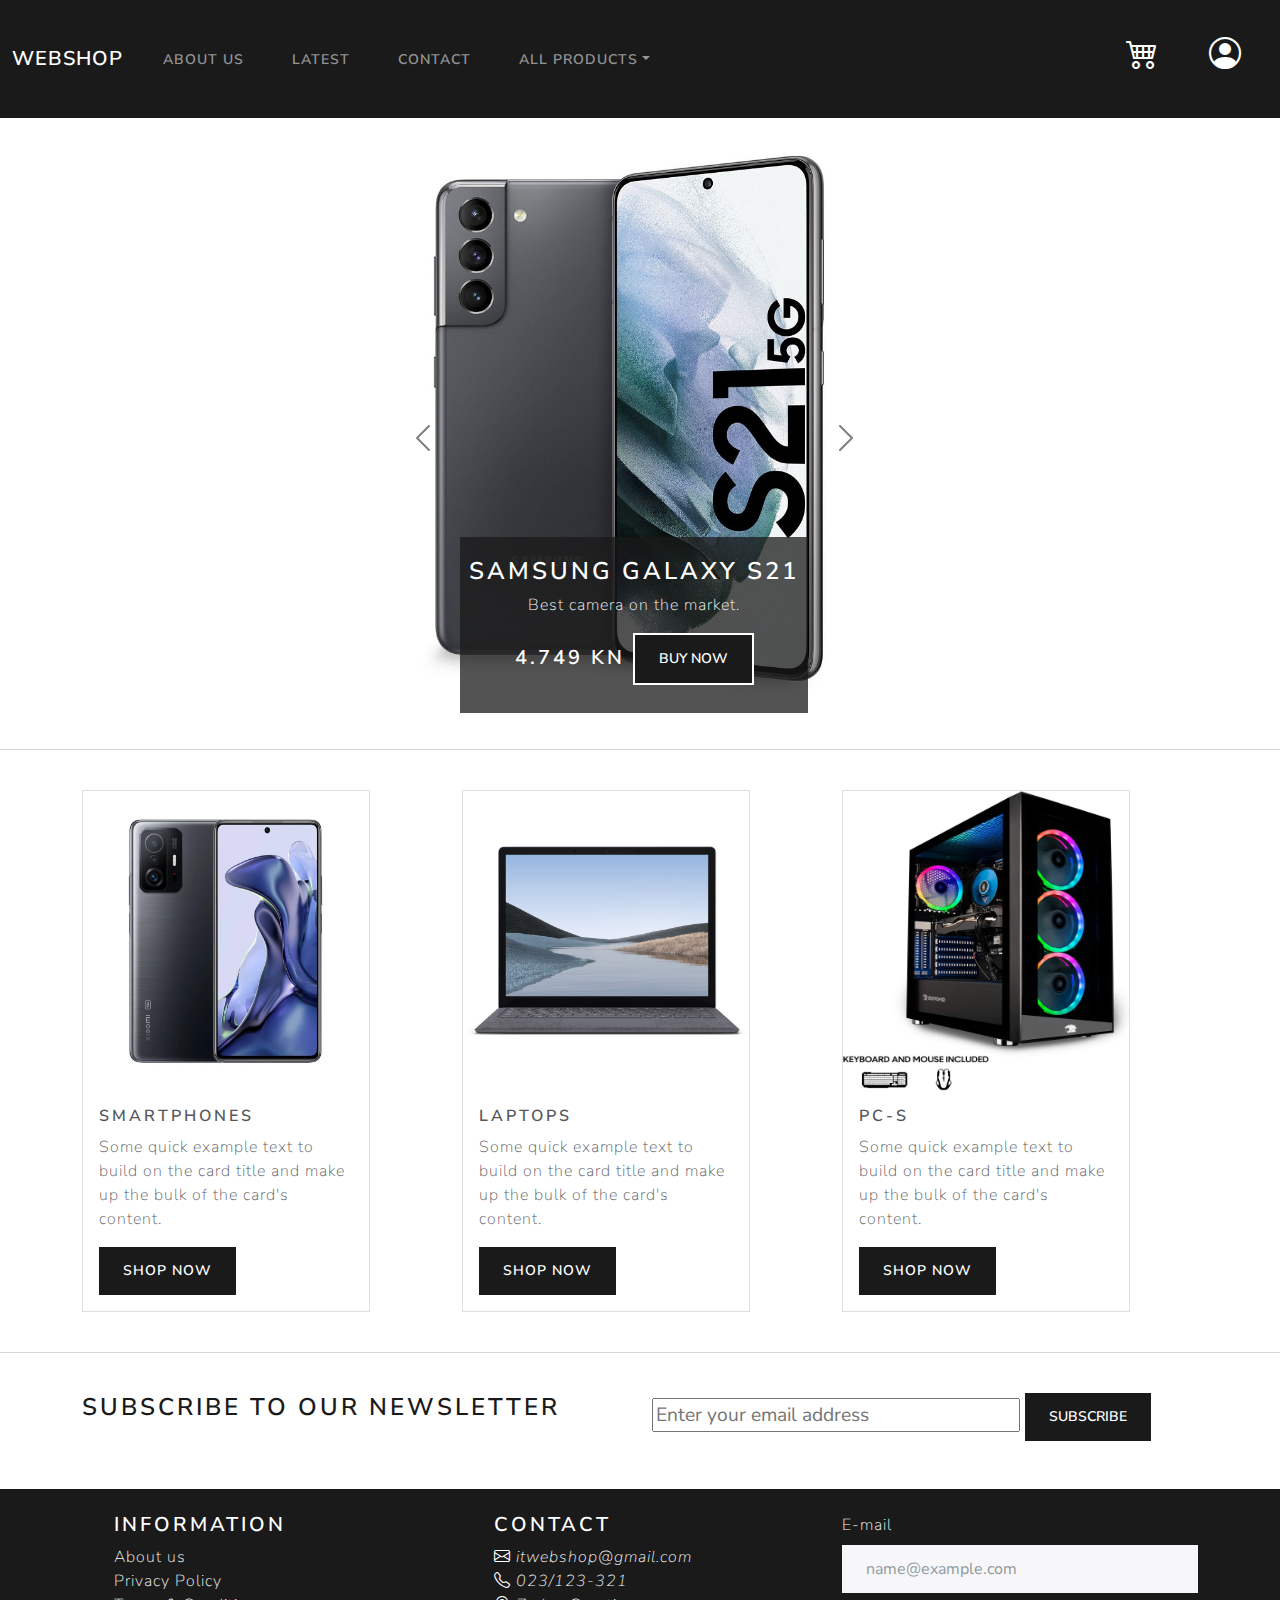
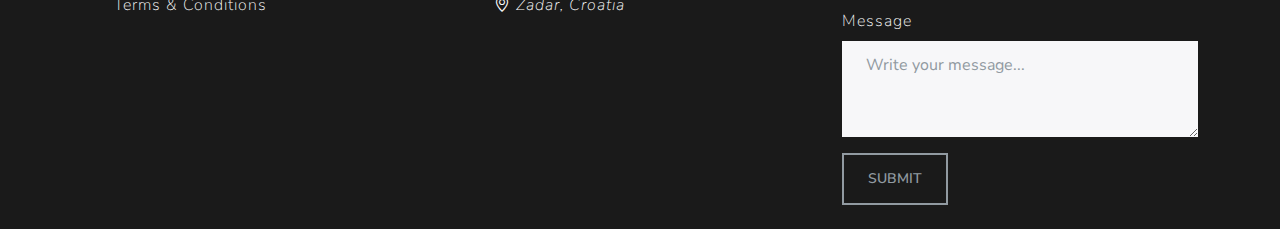
<file: index.html>
<!DOCTYPE html>
<html>
    <head>
    <meta charset="UTF-8">
    <meta http-equiv="X-UA-Compatible" content="IE=edge">
    <meta name="viewport" content="width=device-width, initial-scale=1.0">
    <meta name="keywords" content="html, css, javascript,">
    <link rel="stylesheet" href="bootstrap.min.css">
    <link rel="stylesheet" href="code.css">
    <link rel="stylesheet" href="https://cdnjs.cloudflare.com/ajax/libs/font-awesome/4.7.0/css/font-awesome.min.css">
    <link rel="stylesheet" href="https://cdn.jsdelivr.net/npm/bootstrap-icons@1.7.2/font/bootstrap-icons.css">
    <title>WEBSHOP</title>
    </head>
    <body>
      <nav class="navbar navbar-expand-lg navbar-dark bg-primary">
        <div class="container-fluid">
          <a class="navbar-brand" href="./index.html">WEBSHOP</a>
          <button class="navbar-toggler" type="button" data-bs-toggle="collapse" data-bs-target="#navbarColor01" aria-controls="navbarColor01" aria-expanded="false" aria-label="Toggle navigation">
            <span class="navbar-toggler-icon"></span>
          </button>
      
          <div class="collapse navbar-collapse" id="navbarColor01">
            <ul class="navbar-nav me-auto">
              <li class="nav-item">
                <a class="nav-link" href="./aboutus.html">About us
                </a>
              </li>
              <li class="nav-item">
                <a class="nav-link" href="./index.html#latest">Latest</a>
              </li>
              <li class="nav-item">
                <a class="nav-link" href="#contact">Contact</a>
              </li>
              <li class="nav-item dropdown">
                <a class="nav-link dropdown-toggle" data-bs-toggle="dropdown" href="#" role="button" aria-haspopup="true" aria-expanded="false">All products</a>
                <div class="dropdown-menu">
                  <a class="dropdown-item" href="./products.html#phones">Smartphones</a>
                  <a class="dropdown-item" href="./products.html#laptops">Laptops</a>
                  <a class="dropdown-item" href="./products.html#pc">PC-s</a>
              </li>
            </ul>
            <button type="button" class="btn btn-primary"><h1 class="nav_btn"><i class="bi bi-cart4 "></h1></i></button>
            <button type="button" class="btn btn-primary"><h1 class="nav_btn"><i class="bi bi-person-circle "></h1></i></button>
          </div>
        </div>
     </nav>

          <br>
          <div id="latest" class="container-fluid">
            <div class="row justify-content-md-center">
              <div class="col col-lg-3">
              </div>
              <div class="col-md-8">
                <div id="carouselExampleDark" class="carousel carousel-dark slide" data-bs-ride="carousel" style="width:60%; height: 60%;" >
                  <div class="carousel-inner">
                    <div class="carousel-item active" data-bs-interval="10000">
                      <img src="./pics/galaxy.jpg" class="d-block w-100" alt="...">
                      <div class="carousel-caption d-none d-md-block bg-primary bg-opacity-75">
                        <h3 style="color: white;">Samsung Galaxy S21</h3>
                        <p style="color: white;">Best camera on the market.</p>
                        <h4 style="color: white;">4.749 kn <input class="btn btn-primary  btn-outline-light" type="submit" value="BUY NOW"></h4>
                      </div>
                    </div>
                    <div class="carousel-item" data-bs-interval="2000">
                      <img src="./pics/rog.jpg" class="d-block w-100" alt="...">
                      <div class="carousel-caption d-none d-md-block bg-primary bg-opacity-75">
                        <h3 style="color: white;">Acer Predator Helios 300 PH315-53-502A</h3>
                        <p style="color: white;">Intel® Core ™ i5-10300H, NVIDIA GeForce RTX 2070, 16 GB RAM</p>

                        <h4 style="color: white;">10.099 kn <input class="btn btn-primary  btn-outline-light" type="submit" value="BUY NOW"></h4>
                    </div>
                  </div>
                  <button class="carousel-control-prev" type="button" data-bs-target="#carouselExampleDark" data-bs-slide="prev">
                    <span class="carousel-control-prev-icon" aria-hidden="true"></span>
                    <span class="visually-hidden">Previous</span>
                  </button>
                  <button class="carousel-control-next" type="button" data-bs-target="#carouselExampleDark" data-bs-slide="next">
                    <span class="carousel-control-next-icon" aria-hidden="true"></span>
                    <span class="visually-hidden">Next</span>
                  </button>
                </div>
              </div>
            </div>
          </div>
          </div>

          <hr>
          <br>

          <div class="container-xl">
            <div class="row">
              <div class="col">
                <div class="card" style="width: 18rem;">
                    <img src="./pics/smartphone.jpg" width="300" height="300" class="card-img-top" alt="...">
                    <div class="card-body">
                      <h5 class="card-title">SMARTPHONES</h5>
                      <p class="card-text">Some quick example text to build on the card title and make up the bulk of the card's content.</p>
                      <a href="./products.html#smartphones" class="btn btn-primary">SHOP NOW</a>
                    </div>
                  </div>
              </div>
              <div class="col">
                <div class="card" style="width: 18rem;">
                    <img src="./pics/laptop.jpg" width="300" height="300" class="card-img-top" alt="...">
                    <div class="card-body">
                      <h5 class="card-title">LAPTOPS</h5>
                      <p class="card-text">Some quick example text to build on the card title and make up the bulk of the card's content.</p>
                      <a href="./products.html#laptops" class="btn btn-primary">SHOP NOW</a>
                    </div>
                  </div>
              </div>
              <div class="col">
                <div class="card" style="width: 18rem;">
                    <img src="./pics/pc.jpg" width="300" height="300" class="card-img-top" alt="...">
                    <div class="card-body">
                      <h5 class="card-title">PC-s</h5>
                      <p class="card-text">Some quick example text to build on the card title and make up the bulk of the card's content.</p>
                      <a href="./products.html#pc" class="btn btn-primary">SHOP NOW</a>
                    </div>
                  </div>
              </div>
            </div>
          </div>

          <br>
          <hr>
          <br>

          <div class="container-md">
            <div class="row">
              <div class="col">
                <h3>Subscribe to our newsletter</h3>
              </div>
              <div class="col">
                <form action="#">
                    <input type="email" placeholder="Enter your email address" class="newsletter__email">
                    <button type="button" class="btn btn-primary">SUBSCRIBE</button>
                  </form>
              </div>
            </div>
          </div>

          <br>
          <br>

          <div id="contact" class="container-fluid bg-primary">
            <div class="container-md">
                <div class="row">
                  <div class="col">
                      <br>
                    <ul style="list-style-type: none;">
                        <li><h4 style="color: white">INFORMATION</46></li>
                        <li><a href="#" style="color: white;text-decoration: none;">About us</a></li>
                        <li><a href="#" style="color: white;text-decoration: none;">Privacy Policy</a></li>
                        <li><a href="#" style="color: white;text-decoration: none;">Terms & Conditions</a></li>
                    </ul>
                  </div>
                  <div class="col">
                      <br>
                    <ul style="list-style-type: none;">
                        <li><h4 style="color: white">CONTACT</46></li>
                        <li><i class="bi bi-envelope" style="color: white;"> itwebshop@gmail.com</i></li>
                        <li><i class="bi bi-telephone" style="color: white;"> 023/123-321</i></li>
                        <li><i class="bi bi-geo-alt" style="color: white;"> Zadar, Croatia</i></li>
                    </ul>

                  </div>
                  <div class="col">
                    <br>
                    <div class="mb-3">
                      <label for="exampleFormControlInput1" class="form-label" style="color: white;">E-mail</label>
                      <input type="email" class="form-control" id="exampleFormControlInput1" placeholder="name@example.com">
                    </div>
                    <div class="mb-3">
                      <label for="exampleFormControlTextarea1" class="form-label" style="color: white;">Message</label>
                      <textarea class="form-control" id="exampleFormControlTextarea1" rows="3" placeholder="Write your message..."></textarea>
                    </div>
                    <input class="btn btn-outline-secondary btn-outline-primary" type="submit" value="Submit">
                  </div>
                </div>
              </div>
              <br>
          </div>

          <script src="https://cdn.jsdelivr.net/npm/bootstrap@5.1.3/dist/js/bootstrap.bundle.min.js" integrity="sha384-ka7Sk0Gln4gmtz2MlQnikT1wXgYsOg+OMhuP+IlRH9sENBO0LRn5q+8nbTov4+1p" crossorigin="anonymous"></script>
    </body>
</html>
</file>
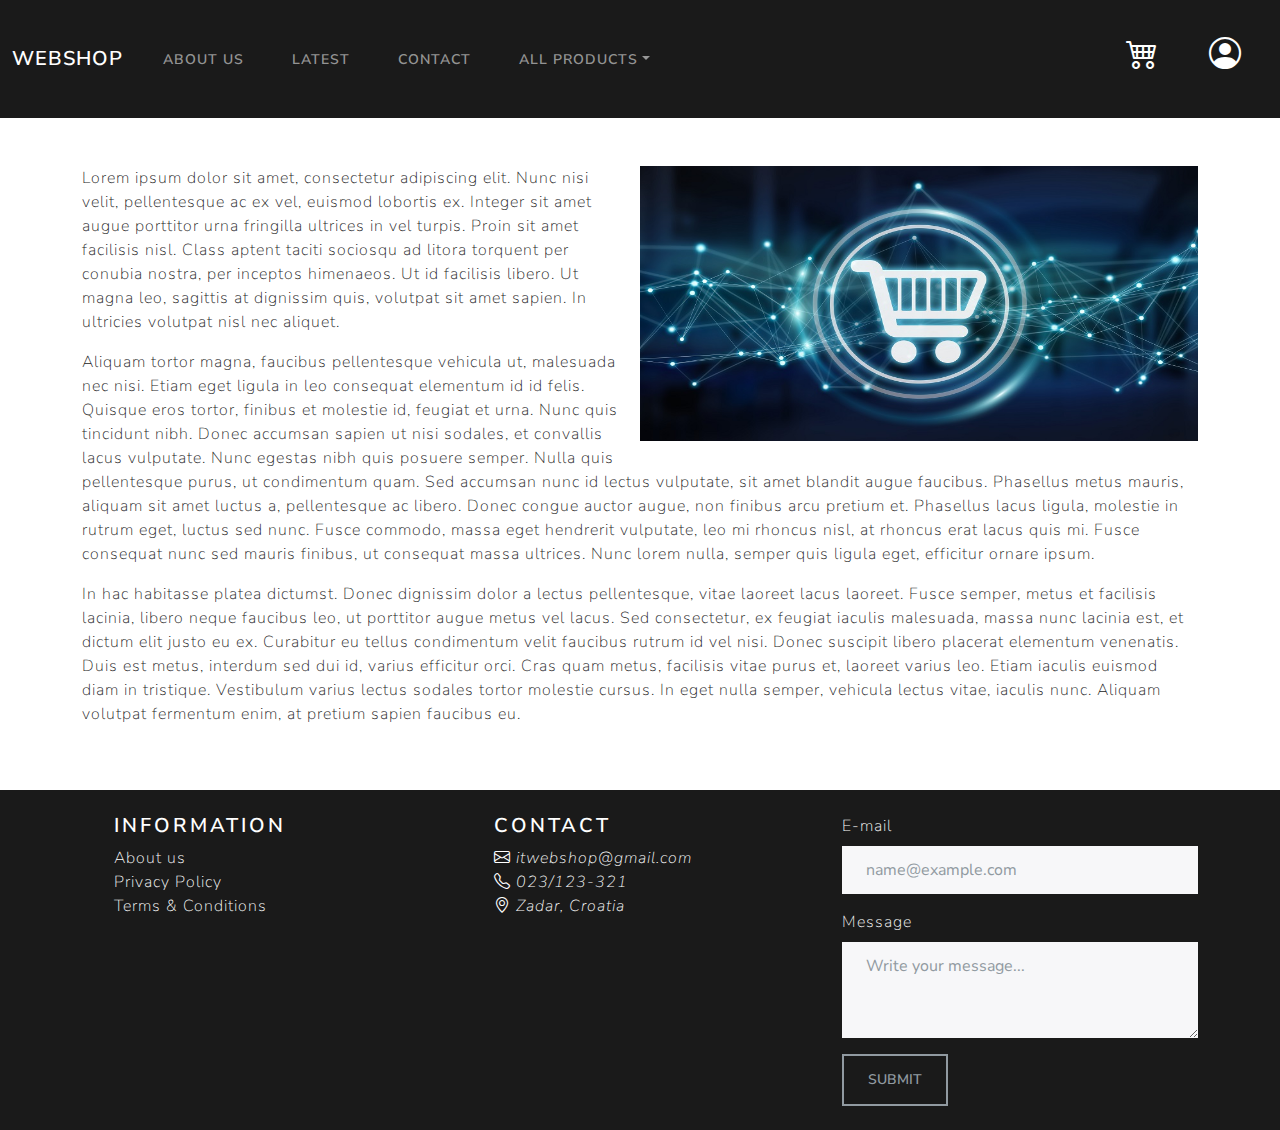
<file: aboutus.html>
<!DOCTYPE html>
<html>
    <head>
    <meta charset="UTF-8">
    <meta http-equiv="X-UA-Compatible" content="IE=edge">
    <meta name="viewport" content="width=device-width, initial-scale=1.0">
    <meta name="keywords" content="html, css, javascript,">
    <link rel="stylesheet" href="bootstrap.min.css">
    <link rel="stylesheet" href="code.css">
    <link rel="stylesheet" href="https://cdnjs.cloudflare.com/ajax/libs/font-awesome/4.7.0/css/font-awesome.min.css">
    <link rel="stylesheet" href="https://cdn.jsdelivr.net/npm/bootstrap-icons@1.7.2/font/bootstrap-icons.css">
    <title>WEBSHOP</title>
    </head>
    <body>
        <nav class="navbar navbar-expand-lg navbar-dark bg-primary">
            <div class="container-fluid">
              <a class="navbar-brand" href="./index.html">WEBSHOP</a>
              <button class="navbar-toggler" type="button" data-bs-toggle="collapse" data-bs-target="#navbarColor01" aria-controls="navbarColor01" aria-expanded="false" aria-label="Toggle navigation">
                <span class="navbar-toggler-icon"></span>
              </button>
          
              <div class="collapse navbar-collapse" id="navbarColor01">
                <ul class="navbar-nav me-auto">
                  <li class="nav-item">
                    <a class="nav-link" href="./aboutus.html">About us
                    </a>
                  </li>
                  <li class="nav-item">
                    <a class="nav-link" href="./index.html#latest">Latest</a>
                  </li>
                  <li class="nav-item">
                    <a class="nav-link" href="#contact">Contact</a>
                  </li>
                  <li class="nav-item dropdown">
                    <a class="nav-link dropdown-toggle" data-bs-toggle="dropdown" href="#" role="button" aria-haspopup="true" aria-expanded="false">All products</a>
                    <div class="dropdown-menu">
                      <a class="dropdown-item" href="./products.html#phones">Smartphones</a>
                      <a class="dropdown-item" href="./products.html#laptops">Laptops</a>
                      <a class="dropdown-item" href="./products.html#pc">PC-s</a>
                  </li>
                </ul>
                <button type="button" class="btn btn-primary"><h1 class="nav_btn"><i class="bi bi-cart4 "></h1></i></button>
                <button type="button" class="btn btn-primary"><h1 class="nav_btn"><i class="bi bi-person-circle "></h1></i></button>
              </div>
            </div>
         </nav>


          <br>
          <br>
          
          <div class="container-xl text-primary">
            <div class="clearfix">
                <img src="./pics/webshop.jpg" height="275px" class="col-md-6 float-md-end mb-3 ms-md-3" alt="...">
              
                <p>
                    Lorem ipsum dolor sit amet, consectetur adipiscing elit. Nunc nisi velit, pellentesque ac ex vel, euismod lobortis ex. Integer sit amet augue porttitor urna fringilla ultrices in vel turpis. Proin sit amet facilisis nisl. Class aptent taciti sociosqu ad litora torquent per conubia nostra, per inceptos himenaeos. Ut id facilisis libero. Ut magna leo, sagittis at dignissim quis, volutpat sit amet sapien. In ultricies volutpat nisl nec aliquet.
                </p>
              
                <p>
                    Aliquam tortor magna, faucibus pellentesque vehicula ut, malesuada nec nisi. Etiam eget ligula in leo consequat elementum id id felis. Quisque eros tortor, finibus et molestie id, feugiat et urna. Nunc quis tincidunt nibh. Donec accumsan sapien ut nisi sodales, et convallis lacus vulputate. Nunc egestas nibh quis posuere semper. Nulla quis pellentesque purus, ut condimentum quam. Sed accumsan nunc id lectus vulputate, sit amet blandit augue faucibus. Phasellus metus mauris, aliquam sit amet luctus a, pellentesque ac libero. Donec congue auctor augue, non finibus arcu pretium et. Phasellus lacus ligula, molestie in rutrum eget, luctus sed nunc. Fusce commodo, massa eget hendrerit vulputate, leo mi rhoncus nisl, at rhoncus erat lacus quis mi. Fusce consequat nunc sed mauris finibus, ut consequat massa ultrices. Nunc lorem nulla, semper quis ligula eget, efficitur ornare ipsum.
                </p>
              
                <p>
                    In hac habitasse platea dictumst. Donec dignissim dolor a lectus pellentesque, vitae laoreet lacus laoreet. Fusce semper, metus et facilisis lacinia, libero neque faucibus leo, ut porttitor augue metus vel lacus. Sed consectetur, ex feugiat iaculis malesuada, massa nunc lacinia est, et dictum elit justo eu ex. Curabitur eu tellus condimentum velit faucibus rutrum id vel nisi. Donec suscipit libero placerat elementum venenatis. Duis est metus, interdum sed dui id, varius efficitur orci. Cras quam metus, facilisis vitae purus et, laoreet varius leo. Etiam iaculis euismod diam in tristique. Vestibulum varius lectus sodales tortor molestie cursus. In eget nulla semper, vehicula lectus vitae, iaculis nunc. Aliquam volutpat fermentum enim, at pretium sapien faucibus eu.
                </p>
              </div>
          </div>

          <br>
          <br>

          <div id="contact" class="container-fluid bg-primary">
            <div class="container-md">
                <div class="row">
                  <div class="col">
                      <br>
                    <ul style="list-style-type: none;">
                        <li><h4 style="color: white">INFORMATION</46></li>
                        <li><a href="#" style="color: white;text-decoration: none;">About us</a></li>
                        <li><a href="#" style="color: white;text-decoration: none;">Privacy Policy</a></li>
                        <li><a href="#" style="color: white;text-decoration: none;">Terms & Conditions</a></li>
                    </ul>
                  </div>
                  <div class="col">
                      <br>
                    <ul style="list-style-type: none;">
                        <li><h4 style="color: white">CONTACT</46></li>
                        <li><i class="bi bi-envelope" style="color: white;"> itwebshop@gmail.com</i></li>
                        <li><i class="bi bi-telephone" style="color: white;"> 023/123-321</i></li>
                        <li><i class="bi bi-geo-alt" style="color: white;"> Zadar, Croatia</i></li>
                    </ul>

                  </div>
                  <div class="col">
                    <br>
                    <div class="mb-3">
                      <label for="exampleFormControlInput1" class="form-label" style="color: white;">E-mail</label>
                      <input type="email" class="form-control" id="exampleFormControlInput1" placeholder="name@example.com">
                    </div>
                    <div class="mb-3">
                        <label for="exampleFormControlTextarea1" class="form-label" style="color: white;">Message</label>
                        <textarea class="form-control" id="exampleFormControlTextarea1" rows="3" placeholder="Write your message..."></textarea>
                    </div>
                    <input class="btn btn-outline-secondary btn-outline-primary" type="submit" value="Submit">
                  </div>
                </div>
              </div>
              <br>
          </div>

          <script src="https://cdn.jsdelivr.net/npm/bootstrap@5.1.3/dist/js/bootstrap.bundle.min.js" integrity="sha384-ka7Sk0Gln4gmtz2MlQnikT1wXgYsOg+OMhuP+IlRH9sENBO0LRn5q+8nbTov4+1p" crossorigin="anonymous"></script>
    </body>
</html>
</file>
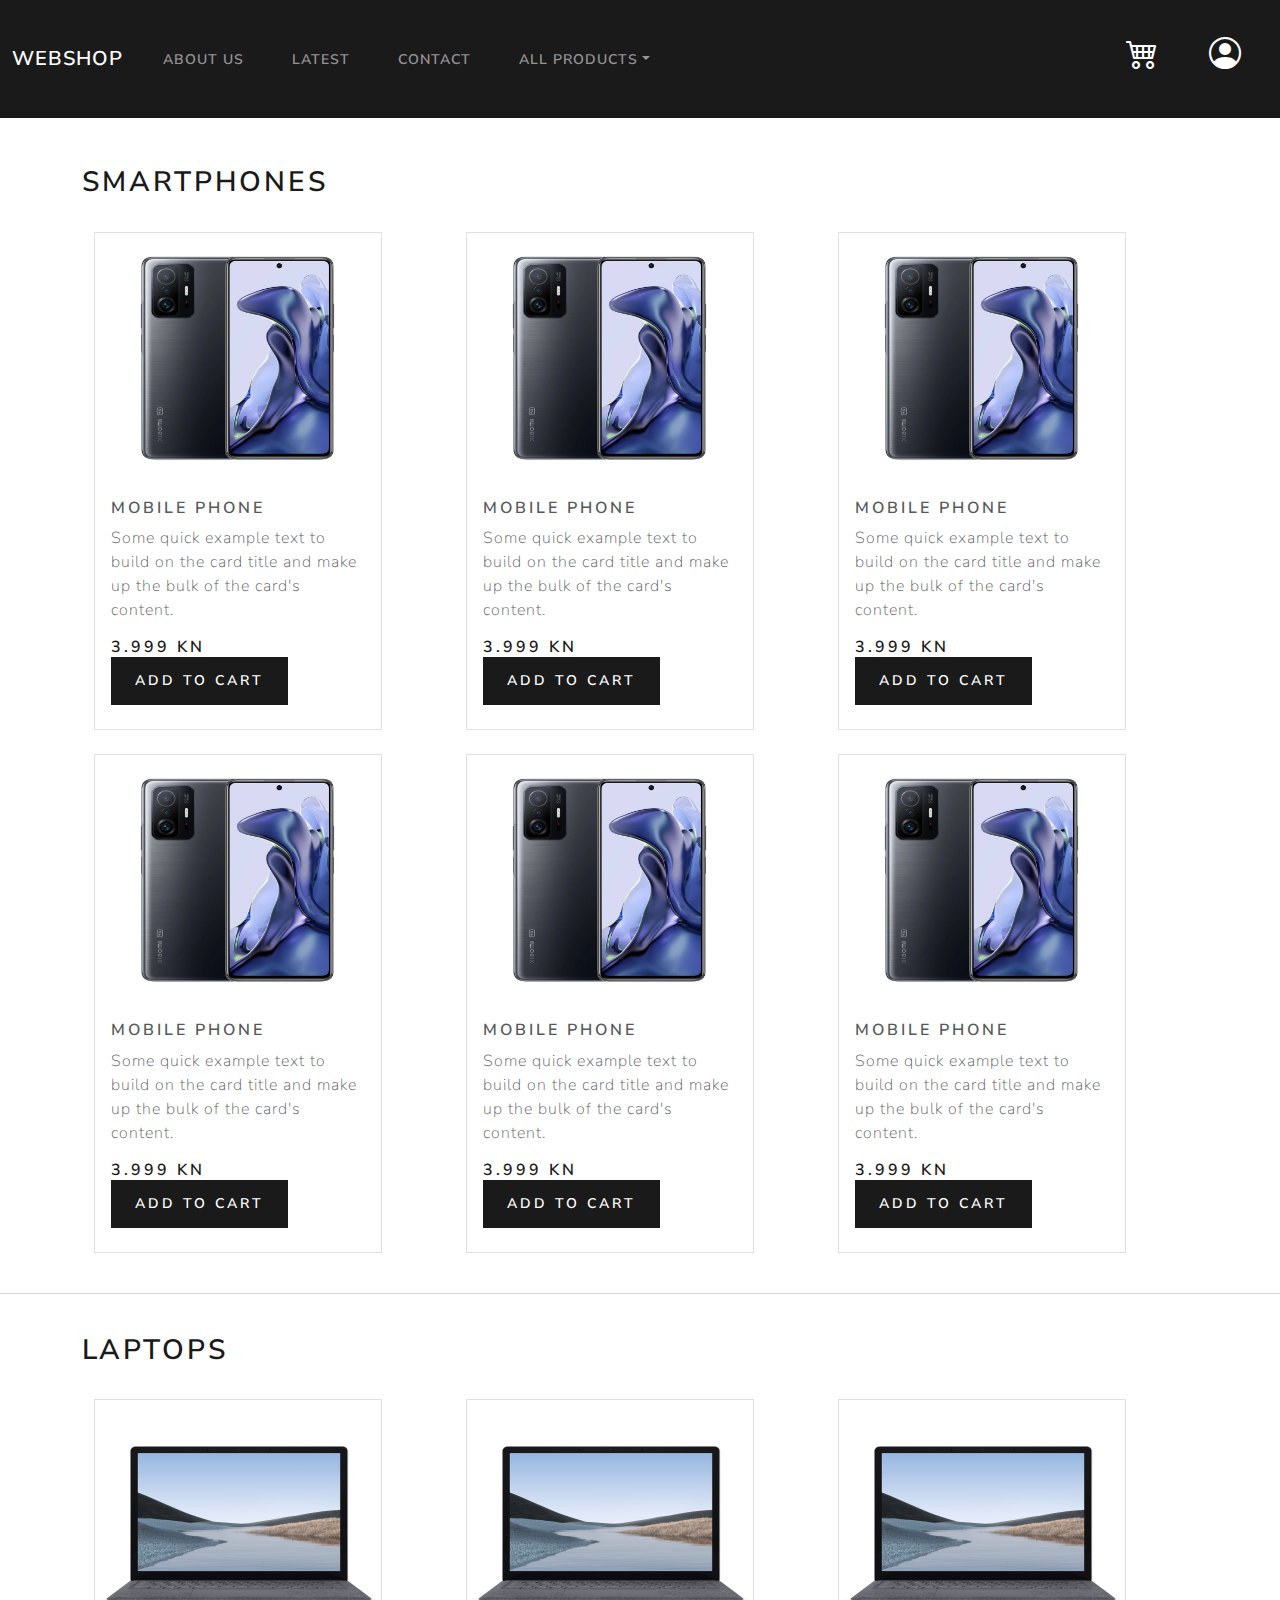
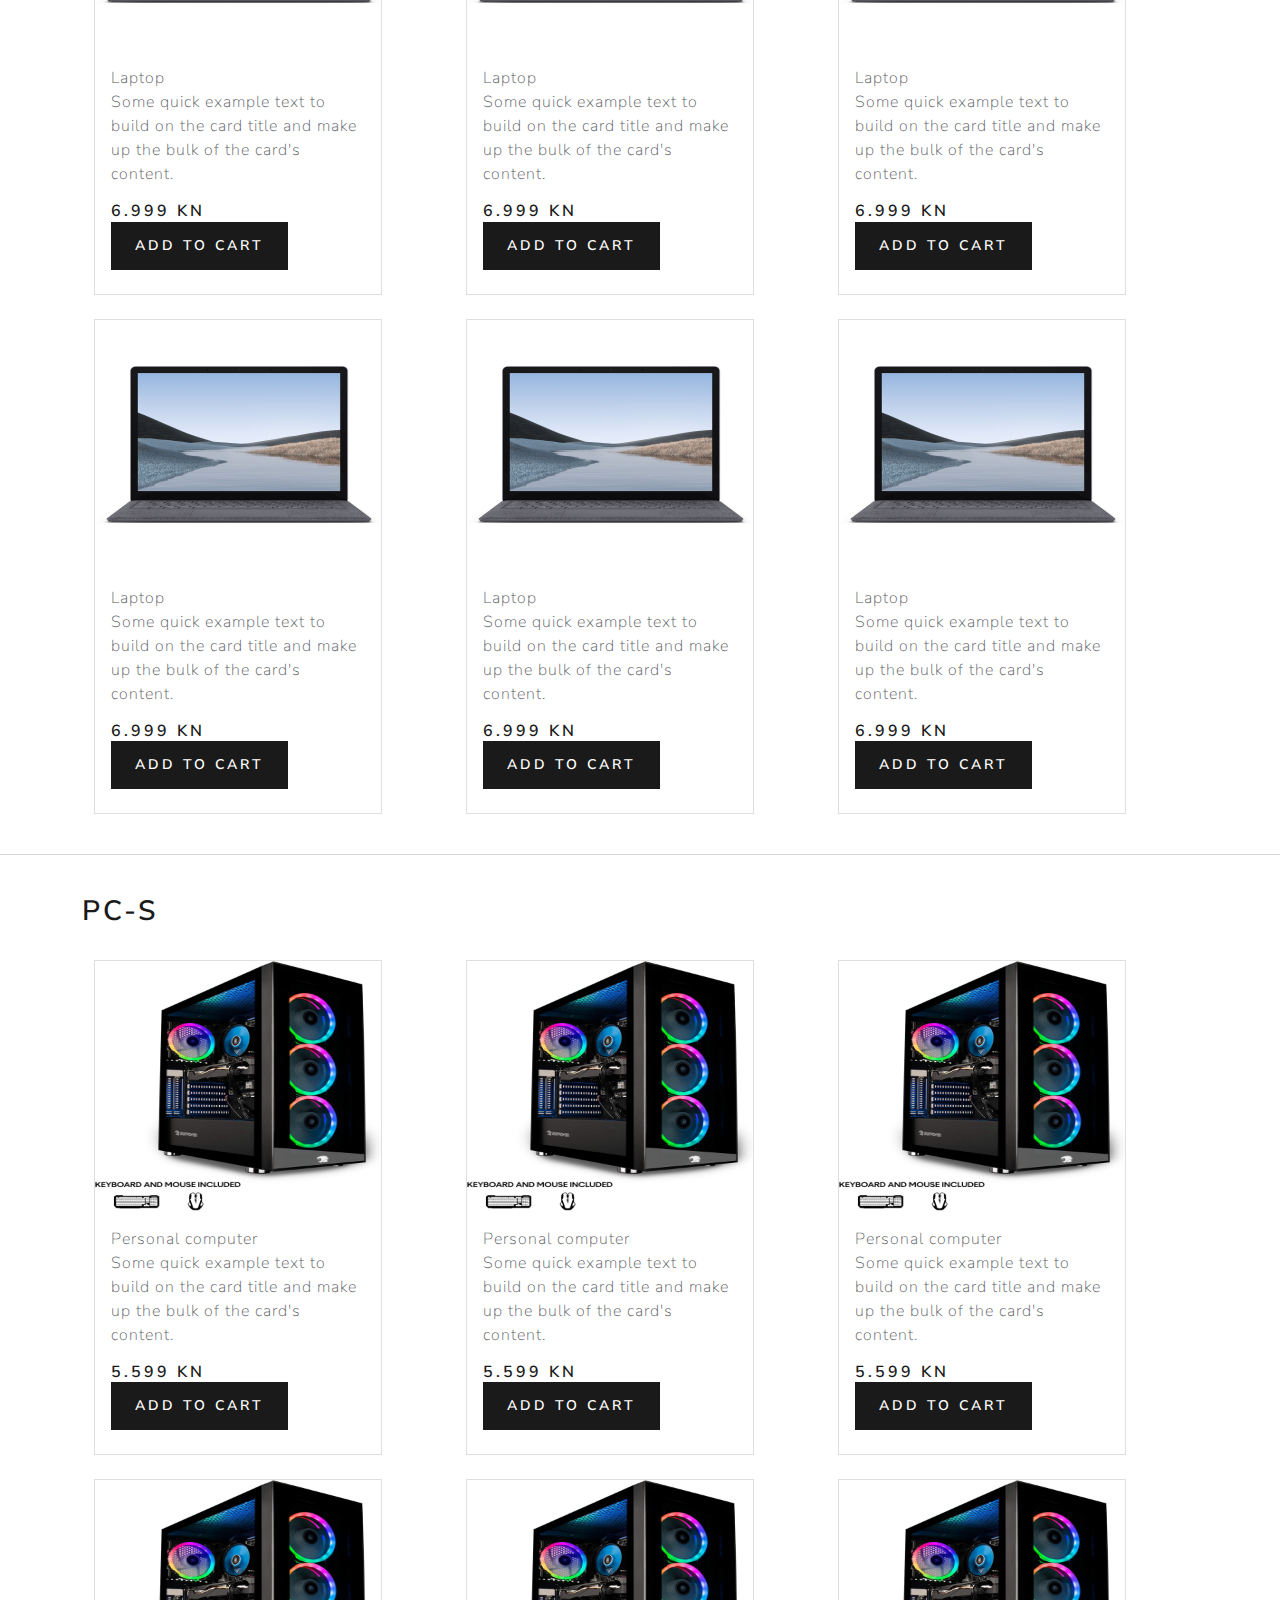
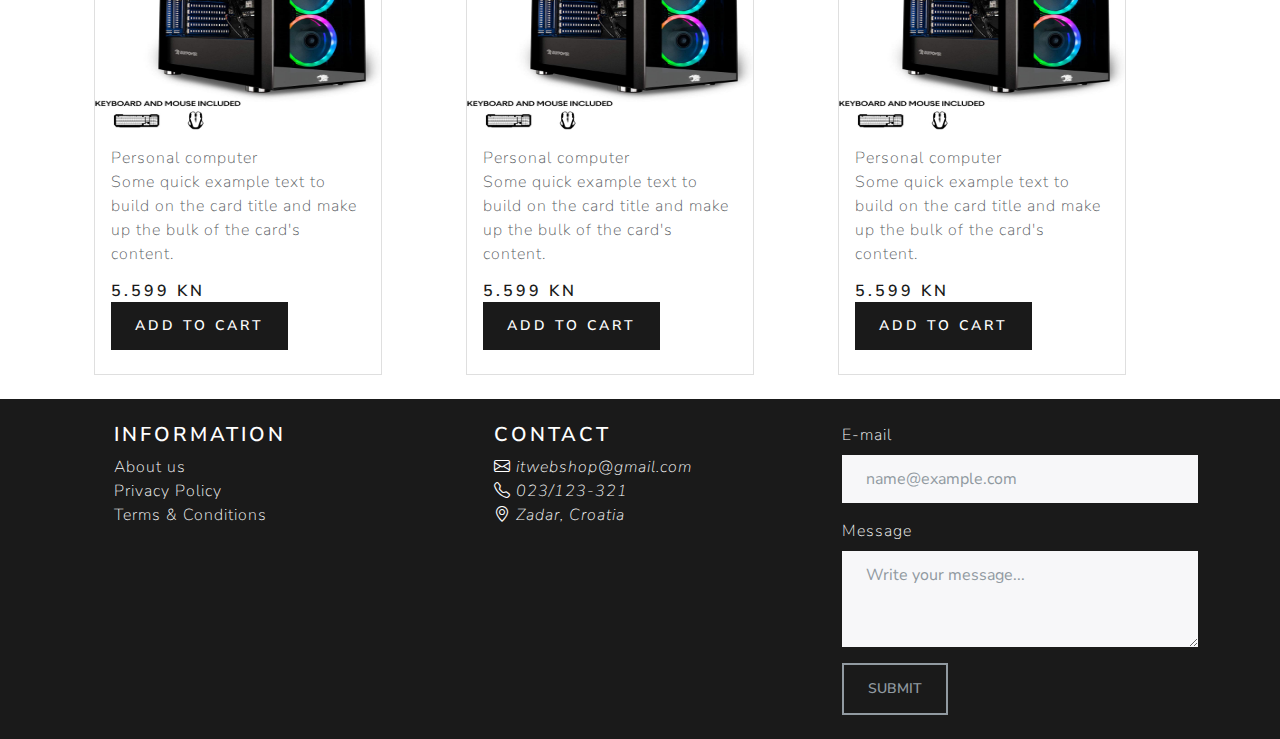
<file: products.html>
<!DOCTYPE html>
<html>
    <head>
    <meta charset="UTF-8">
    <meta http-equiv="X-UA-Compatible" content="IE=edge">
    <meta name="viewport" content="width=device-width, initial-scale=1.0">
    <meta name="keywords" content="html, css, javascript,">
    <link rel="stylesheet" href="bootstrap.min.css">
    <link rel="stylesheet" href="code.css">
    <link rel="stylesheet" href="https://cdnjs.cloudflare.com/ajax/libs/font-awesome/4.7.0/css/font-awesome.min.css">
    <link rel="stylesheet" href="https://cdn.jsdelivr.net/npm/bootstrap-icons@1.7.2/font/bootstrap-icons.css">
    <title>WEBSHOP</title>
    </head>
    <body>
        <nav class="navbar navbar-expand-lg navbar-dark bg-primary">
            <div class="container-fluid">
              <a class="navbar-brand" href="./index.html">WEBSHOP</a>
              <button class="navbar-toggler" type="button" data-bs-toggle="collapse" data-bs-target="#navbarColor01" aria-controls="navbarColor01" aria-expanded="false" aria-label="Toggle navigation">
                <span class="navbar-toggler-icon"></span>
              </button>
          
              <div class="collapse navbar-collapse" id="navbarColor01">
                <ul class="navbar-nav me-auto">
                  <li class="nav-item">
                    <a class="nav-link" href="./aboutus.html">About us
                    </a>
                  </li>
                  <li class="nav-item">
                    <a class="nav-link" href="./index.html#latest">Latest</a>
                  </li>
                  <li class="nav-item">
                    <a class="nav-link" href="#contact">Contact</a>
                  </li>
                  <li class="nav-item dropdown">
                    <a class="nav-link dropdown-toggle" data-bs-toggle="dropdown" href="#" role="button" aria-haspopup="true" aria-expanded="false">All products</a>
                    <div class="dropdown-menu">
                      <a class="dropdown-item" href="./products.html#phones">Smartphones</a>
                      <a class="dropdown-item" href="./products.html#laptops">Laptops</a>
                      <a class="dropdown-item" href="./products.html#pc">PC-s</a>
                  </li>
                </ul>
                <button type="button" class="btn btn-primary"><h1 class="nav_btn"><i class="bi bi-cart4 "></h1></i></button>
                <button type="button" class="btn btn-primary"><h1 class="nav_btn"><i class="bi bi-person-circle "></h1></i></button>
              </div>
            </div>
         </nav>


          <br>
          <br>
          <div class="container-xl">
              <h2 id="phones">SMARTPHONES</h2>
              <br>
              <div class="container">
                <div class="row">
                  <div class="col">
                    <div class="card" style="width: 18rem;">
                        <img src="./pics/smartphone.jpg" width="200" height="250" class="card-img-top" alt="...">
                        <div class="card-body">
                          <h5 class="card-title">Mobile phone</h5>
                          <p class="card-text">Some quick example text to build on the card title and make up the bulk of the card's content.</p>
                          <h5>3.999 kn <a href="#" class="btn btn-primary">Add to cart</a></h5>
                        </div>
                      </div>
                  </div>
                  <div class="col">
                    <div class="card" style="width: 18rem;">
                        <img src="./pics/smartphone.jpg" width="200" height="250" class="card-img-top" alt="...">
                        <div class="card-body">
                          <h5 class="card-title">Mobile phone</h5>
                          <p class="card-text">Some quick example text to build on the card title and make up the bulk of the card's content.</p>
                          <h5>3.999 kn <a href="#" class="btn btn-primary">Add to cart</a></h5>
                        </div>
                      </div>
                  </div>
                  <div class="col">
                    <div class="card" style="width: 18rem;">
                        <img src="./pics/smartphone.jpg" width="200" height="250" class="card-img-top" alt="...">
                        <div class="card-body">
                          <h5 class="card-title">Mobile phone</h5>
                          <p class="card-text">Some quick example text to build on the card title and make up the bulk of the card's content.</p>
                          <h5>3.999 kn <a href="#" class="btn btn-primary">Add to cart</a></h5>
                        </div>
                      </div>
                  </div>
                </div>
              </div>
              <br>
              <div class="container">
                <div class="row">
                  <div class="col">
                    <div class="card" style="width: 18rem;">
                        <img src="./pics/smartphone.jpg" width="200" height="250" class="card-img-top" alt="...">
                        <div class="card-body">
                          <h5 class="card-title">Mobile phone</h5>
                          <p class="card-text">Some quick example text to build on the card title and make up the bulk of the card's content.</p>
                          <h5>3.999 kn <a href="#" class="btn btn-primary">Add to cart</a></h5>
                        </div>
                      </div>
                  </div>
                  <div class="col">
                    <div class="card" style="width: 18rem;">
                        <img src="./pics/smartphone.jpg" width="200" height="250" class="card-img-top" alt="...">
                        <div class="card-body">
                          <h5 class="card-title">Mobile phone</h5>
                          <p class="card-text">Some quick example text to build on the card title and make up the bulk of the card's content.</p>
                          <h5>3.999 kn <a href="#" class="btn btn-primary">Add to cart</a></h5>
                        </div>
                      </div>
                  </div>
                  <div class="col">
                    <div class="card" style="width: 18rem;">
                        <img src="./pics/smartphone.jpg" width="200" height="250" class="card-img-top" alt="...">
                        <div class="card-body">
                          <h5 class="card-title">Mobile phone</h5>
                          <p class="card-text">Some quick example text to build on the card title and make up the bulk of the card's content.</p>
                          <h5>3.999 kn <a href="#" class="btn btn-primary">Add to cart</a></h5>
                        </div>
                      </div>
                  </div>
                </div>
              </div>
          </div>

          <br>
          <hr>
          <br>

          <div class="container-xl">
            <h2 id="laptops">LAPTOPS</h2>
            <br>
            <div class="container">
              <div class="row">
                <div class="col">
                  <div class="card" style="width: 18rem;">
                      <img src="./pics/laptop.jpg" width="200" height="250" class="card-img-top" alt="...">
                      <div class="card-body">Laptop</h5>
                        <p class="card-text">Some quick example text to build on the card title and make up the bulk of the card's content.</p>
                        <h5>6.999 kn <a href="#" class="btn btn-primary">Add to cart</a></h5>
                      </div>
                    </div>
                </div>
                <div class="col">
                    <div class="card" style="width: 18rem;">
                        <img src="./pics/laptop.jpg" width="200" height="250" class="card-img-top" alt="...">
                        <div class="card-body">Laptop</h5>
                          <p class="card-text">Some quick example text to build on the card title and make up the bulk of the card's content.</p>
                          <h5>6.999 kn <a href="#" class="btn btn-primary">Add to cart</a></h5>
                        </div>
                      </div>
                </div>
                <div class="col">
                    <div class="card" style="width: 18rem;">
                        <img src="./pics/laptop.jpg" width="200" height="250" class="card-img-top" alt="...">
                        <div class="card-body">Laptop</h5>
                          <p class="card-text">Some quick example text to build on the card title and make up the bulk of the card's content.</p>
                          <h5>6.999 kn <a href="#" class="btn btn-primary">Add to cart</a></h5>
                        </div>
                      </div>
                </div>
              </div>
            </div>
            <br>
            <div class="container">
              <div class="row">
                <div class="col">
                    <div class="card" style="width: 18rem;">
                        <img src="./pics/laptop.jpg" width="200" height="250" class="card-img-top" alt="...">
                        <div class="card-body">Laptop</h5>
                          <p class="card-text">Some quick example text to build on the card title and make up the bulk of the card's content.</p>
                          <h5>6.999 kn <a href="#" class="btn btn-primary">Add to cart</a></h5>
                        </div>
                      </div>
                </div>
                <div class="col">
                    <div class="card" style="width: 18rem;">
                        <img src="./pics/laptop.jpg" width="200" height="250" class="card-img-top" alt="...">
                        <div class="card-body">Laptop</h5>
                          <p class="card-text">Some quick example text to build on the card title and make up the bulk of the card's content.</p>
                          <h5>6.999 kn <a href="#" class="btn btn-primary">Add to cart</a></h5>
                        </div>
                      </div>
                </div>
                <div class="col">
                    <div class="card" style="width: 18rem;">
                        <img src="./pics/laptop.jpg" width="200" height="250" class="card-img-top" alt="...">
                        <div class="card-body">Laptop</h5>
                          <p class="card-text">Some quick example text to build on the card title and make up the bulk of the card's content.</p>
                          <h5>6.999 kn <a href="#" class="btn btn-primary">Add to cart</a></h5>
                        </div>
                      </div>
                </div>
              </div>
            </div>
        </div>

        <br>
          <hr>
          <br>

          <div class="container-xl">
            <h2 id="pc">PC-s</h2>
            <br>
            <div class="container">
              <div class="row">
                <div class="col">
                  <div class="card" style="width: 18rem;">
                      <img src="./pics/pc.jpg" width="200" height="250" class="card-img-top" alt="...">
                      <div class="card-body">Personal computer</h5>
                        <p class="card-text">Some quick example text to build on the card title and make up the bulk of the card's content.</p>
                        <h5>5.599 kn <a href="#" class="btn btn-primary">Add to cart</a></h5>
                      </div>
                    </div>
                </div>
                <div class="col">
                    <div class="card" style="width: 18rem;">
                        <img src="./pics/pc.jpg" width="200" height="250" class="card-img-top" alt="...">
                        <div class="card-body">Personal computer</h5>
                          <p class="card-text">Some quick example text to build on the card title and make up the bulk of the card's content.</p>
                          <h5>5.599 kn <a href="#" class="btn btn-primary">Add to cart</a></h5>
                        </div>
                      </div>
                </div>
                <div class="col">
                    <div class="card" style="width: 18rem;">
                        <img src="./pics/pc.jpg" width="200" height="250" class="card-img-top" alt="...">
                        <div class="card-body">Personal computer</h5>
                          <p class="card-text">Some quick example text to build on the card title and make up the bulk of the card's content.</p>
                          <h5>5.599 kn <a href="#" class="btn btn-primary">Add to cart</a></h5>
                        </div>
                      </div>
                </div>
              </div>
            </div>
            <br>
            <div class="container">
              <div class="row">
                <div class="col">
                    <div class="card" style="width: 18rem;">
                        <img src="./pics/pc.jpg" width="200" height="250" class="card-img-top" alt="...">
                        <div class="card-body">Personal computer</h5>
                          <p class="card-text">Some quick example text to build on the card title and make up the bulk of the card's content.</p>
                          <h5>5.599 kn <a href="#" class="btn btn-primary">Add to cart</a></h5>
                        </div>
                      </div>
                </div>
                <div class="col">
                    <div class="card" style="width: 18rem;">
                        <img src="./pics/pc.jpg" width="200" height="250" class="card-img-top" alt="...">
                        <div class="card-body">Personal computer</h5>
                          <p class="card-text">Some quick example text to build on the card title and make up the bulk of the card's content.</p>
                          <h5>5.599 kn <a href="#" class="btn btn-primary">Add to cart</a></h5>
                        </div>
                      </div>
                </div>
                <div class="col">
                    <div class="card" style="width: 18rem;">
                        <img src="./pics/pc.jpg" width="200" height="250" class="card-img-top" alt="...">
                        <div class="card-body">Personal computer</h5>
                          <p class="card-text">Some quick example text to build on the card title and make up the bulk of the card's content.</p>
                          <h5>5.599 kn <a href="#" class="btn btn-primary">Add to cart</a></h5>
                        </div>
                      </div>
                </div>
              </div>
            </div>
        </div>

        <br>


          <div id="contact" class="container-fluid bg-primary">
            <div class="container-md">
                <div class="row">
                  <div class="col">
                      <br>
                    <ul style="list-style-type: none;">
                        <li><h4 style="color: white">INFORMATION</46></li>
                        <li><a href="#" style="color: white;text-decoration: none;">About us</a></li>
                        <li><a href="#" style="color: white;text-decoration: none;">Privacy Policy</a></li>
                        <li><a href="#" style="color: white;text-decoration: none;">Terms & Conditions</a></li>
                    </ul>
                  </div>
                  <div class="col">
                      <br>
                    <ul style="list-style-type: none;">
                        <li><h4 style="color: white">CONTACT</46></li>
                        <li><i class="bi bi-envelope" style="color: white;"> itwebshop@gmail.com</i></li>
                        <li><i class="bi bi-telephone" style="color: white;"> 023/123-321</i></li>
                        <li><i class="bi bi-geo-alt" style="color: white;"> Zadar, Croatia</i></li>
                    </ul>

                  </div>
                  <div class="col">
                    <br>
                    <div class="mb-3">
                      <label for="exampleFormControlInput1" class="form-label" style="color: white;">E-mail</label>
                      <input type="email" class="form-control" id="exampleFormControlInput1" placeholder="name@example.com">
                    </div>
                    <div class="mb-3">
                        <label for="exampleFormControlTextarea1" class="form-label" style="color: white;">Message</label>
                        <textarea class="form-control" id="exampleFormControlTextarea1" rows="3" placeholder="Write your message..."></textarea>
                    </div>
                    <input class="btn btn-outline-secondary btn-outline-primary" type="submit" value="Submit">
                  </div>
                </div>
              </div>
              <br>
          </div>

          <script src="https://cdn.jsdelivr.net/npm/bootstrap@5.1.3/dist/js/bootstrap.bundle.min.js" integrity="sha384-ka7Sk0Gln4gmtz2MlQnikT1wXgYsOg+OMhuP+IlRH9sENBO0LRn5q+8nbTov4+1p" crossorigin="anonymous"></script>
    </body>
</html>
</file>
<file: code.css>
.newsletter__email {
    width: 23rem;
    font-size: 1.2rem;
  }

  .newsletter__data h3 {
    font-size: 1.6rem;
  }

  .newsletter__data p {
    font-size: 1rem;
  }

  .newsletter__link:link,
  .newsletter__link:visited {
    padding: 1.2rem 2rem;
    margin-left: 0;
  }

.nav_btn{
  color: white;
}
.nav_btn:hover{
  color: grey;
}
</file>
